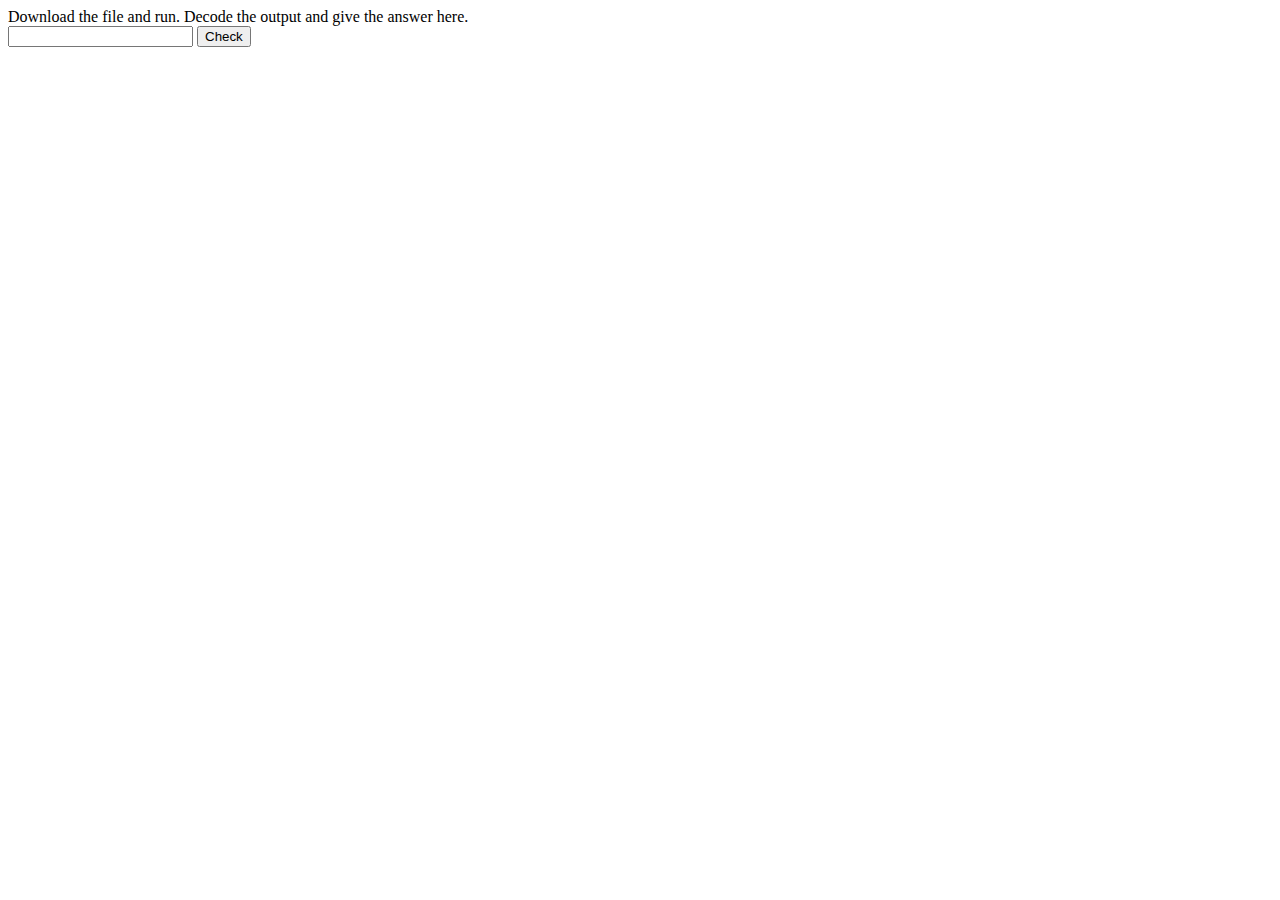
<file: Final_Round/Hard/index.html>
<!DOCTYPE html>
<html lang="en">
<head>
    <meta charset="UTF-8">
    <meta http-equiv="X-UA-Compatible" content="IE=edge">
    <meta name="viewport" content="width=device-width, initial-scale=1.0">
    <title>Solve it</title>
</head>
<body>
   <label id="clue">

       Download the file and run. Decode the output and give the answer here.
    </label>
       <form id="clue1" onsubmit="return checkOutout(event)">
        <input type="text" id="ans1" />
  
        <input type="submit" value="Check" />
      </form>
      <label id="response"></label>
      <p hidden="true">https://drive.google.com/file/d/1Z3N1xbcH_Ko3r4cNcjyDwuXa6OYNYy9C/view?usp=sharing</p>
    </body>
    <script src="index.js"></script>
</html>
</file>
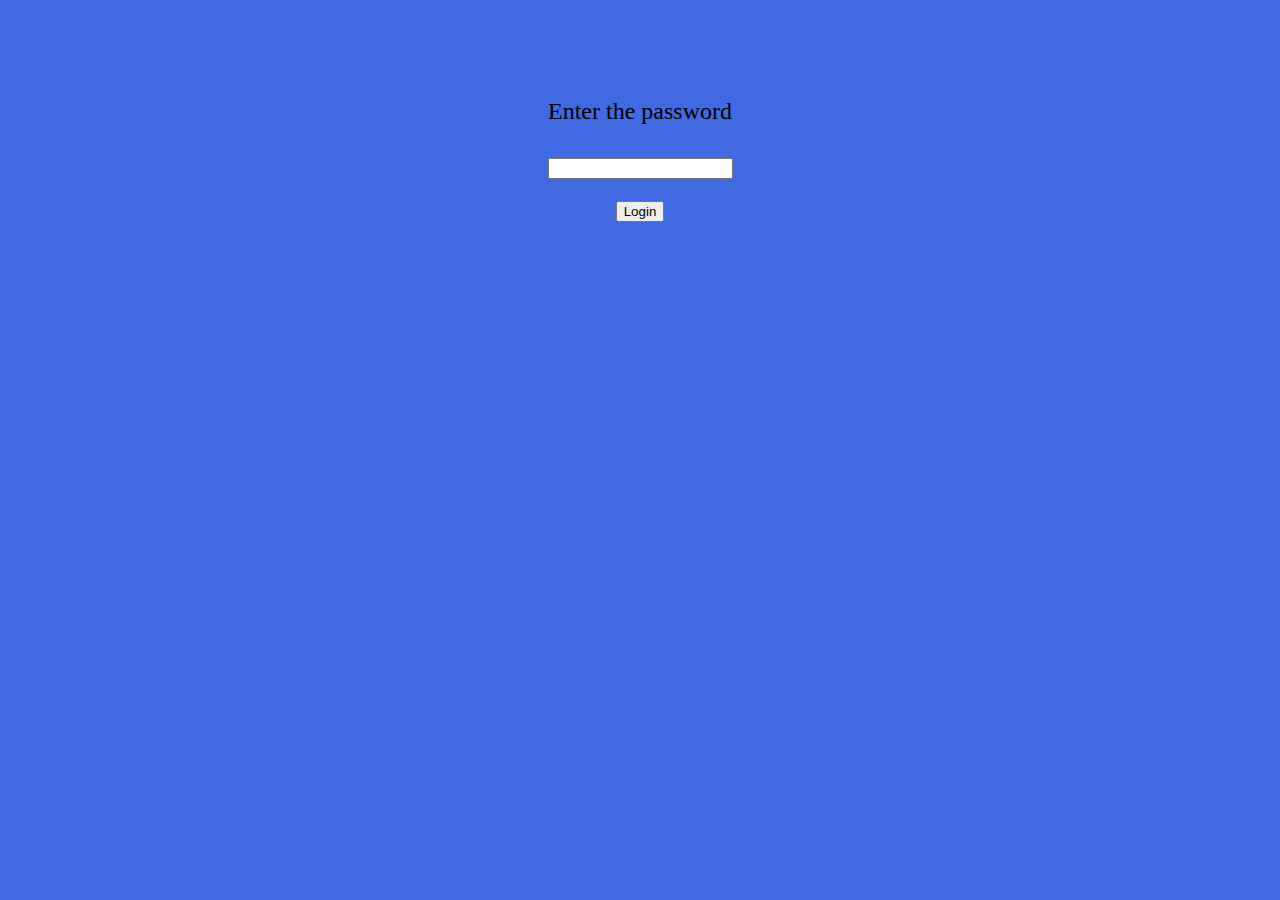
<file: Final_Round/Login/index.html>
<!DOCTYPE html>
<html lang="en">
<head>
    <meta charset="UTF-8">
    <meta http-equiv="X-UA-Compatible" content="IE=edge">
    <meta name="viewport" content="width=device-width, initial-scale=1.0">
    <title>Login</title>
</head>
<body>
    <form onsubmit="return submitClue2(event)" method="post" >
        <label for="last" class="center">Enter the password</label>
        <br>
        <br>
        <input type="password" name="" id="password" class="pro" >
        <br>
        <input type="submit" value="Login" class="sub">
    </form> 
    <p id="response"></p>
    
</body>
<script src="index.js"></script>
<link rel="stylesheet" href="style.css">
</html>
</file>
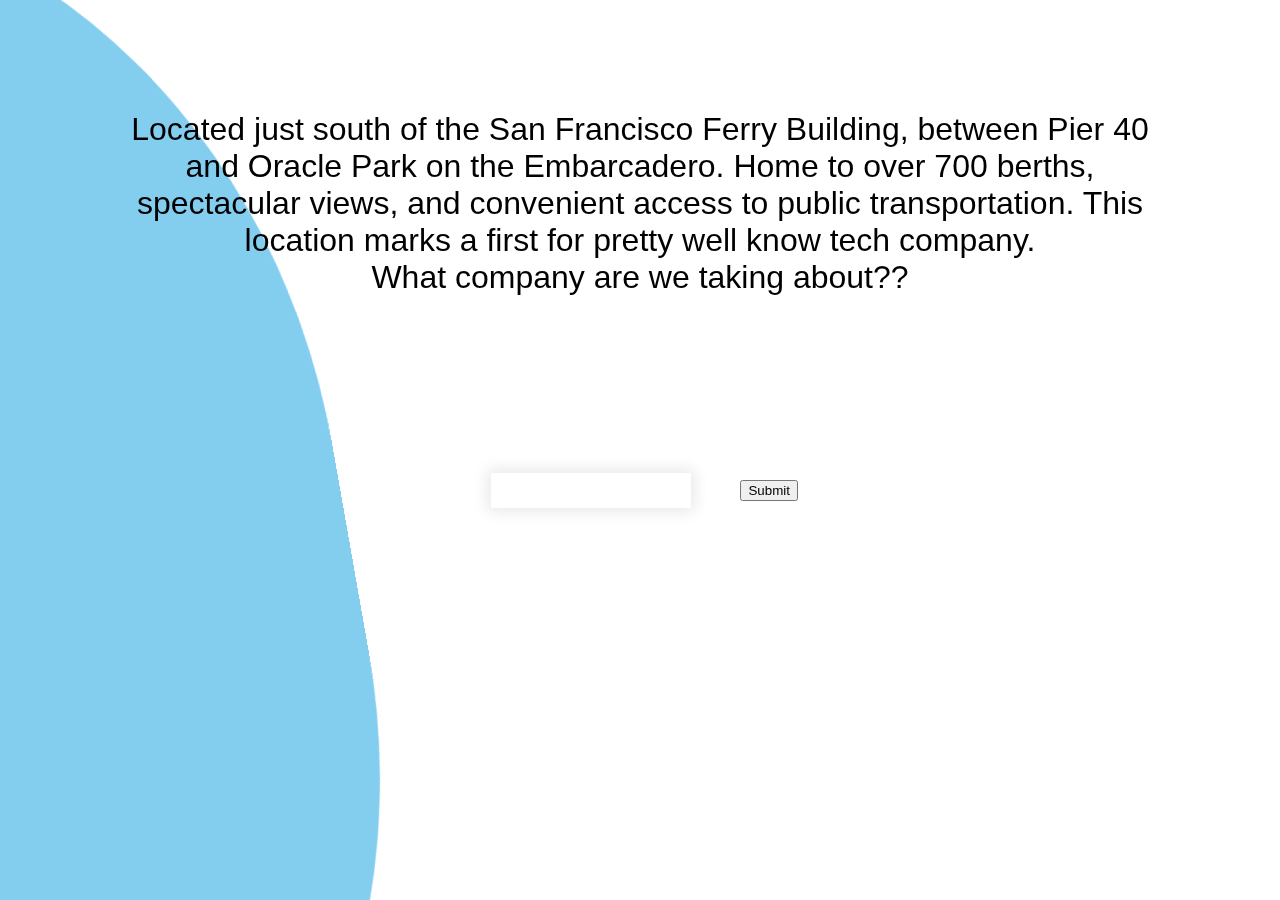
<file: Track1/Hard/index.html>
<!DOCTYPE html>
<html lang="en">
  <head>
    <meta charset="UTF-8" />
    <meta name="viewport" content="width=device-width, initial-scale=1.0" />
    <link
      href="http://fonts.cdnfonts.com/css/glacial-indifference-2"
      rel="stylesheet"
    />
    <link rel="stylesheet" href="./style.css">

    <title>First</title>
  </head>
  <body>
    <body>
      <div class="box">
        <div class="wave -one"></div>
        <div class="wave -two"></div>
        <div class="wave -three"></div>
      </div>
      <div class="clue">
        <center>
          <h1 class="clue1-title">
            Located just south of the San Francisco Ferry Building, between Pier
            40 and Oracle Park on the Embarcadero. Home to over 700 berths,
            spectacular views, and convenient access to public transportation.
            This location marks a first for pretty well know tech company.
            <br />
            What company are we taking about??
          </h1>

          <h2 class="clue1-title" id="hint1"></h2>

          <div>
            <img class="clue1-img" src="./1.jpeg" />

            <form id="clue1-form" onsubmit="return submitClue1(event)">
              <input type="text" id="ans1" class="input-field" />
              <input id="clue1-submit" type="submit" />
            </form>
          </div>
        </center>
      </div>
    <script src="./script.js"></script>
    </body>
  </body>
</html>
</file>
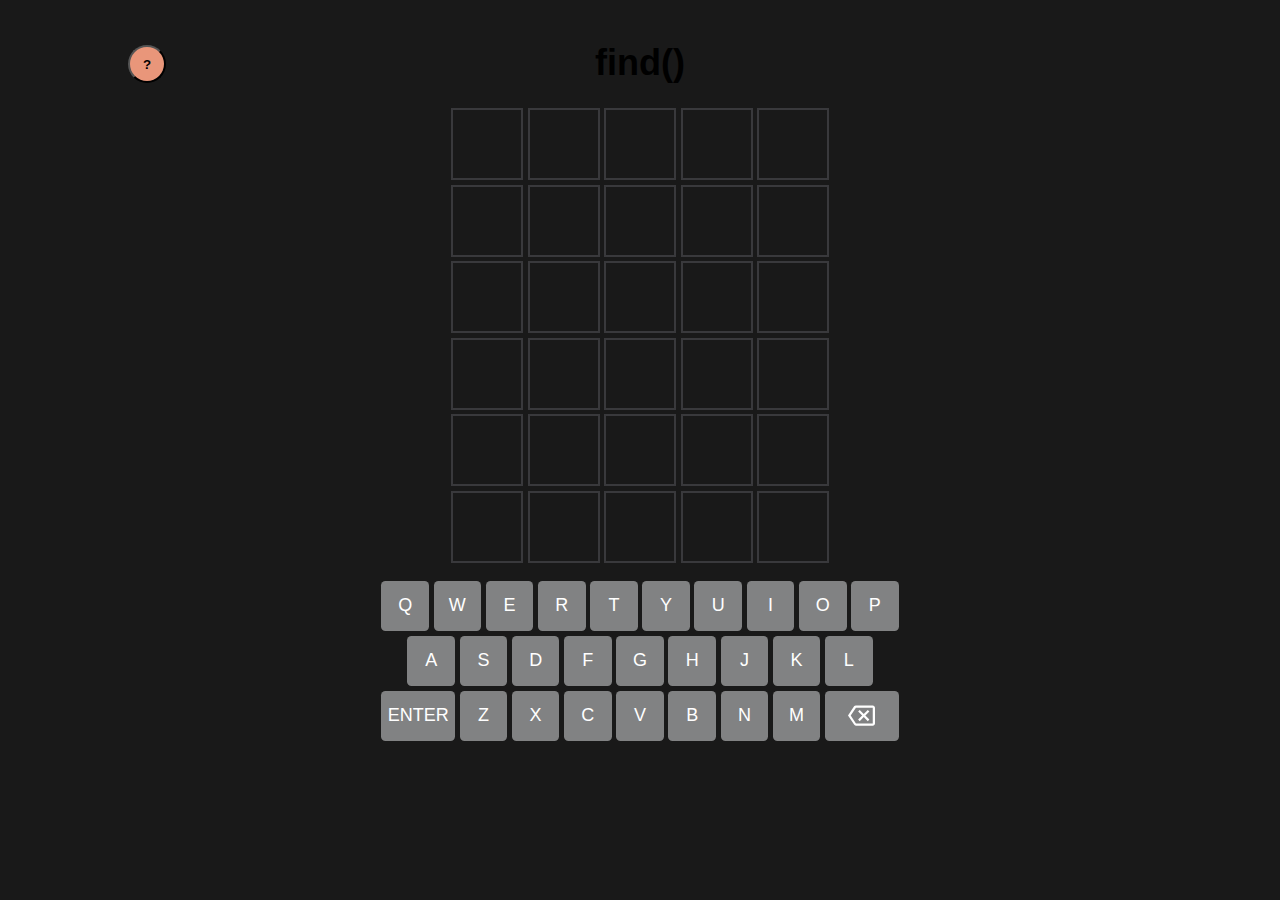
<file: Track1/track1-wordle/index.html>
<!DOCTYPE html>
<html lang="en">
  <head>
    <meta charset="UTF-8" />
    <meta http-equiv="X-UA-Compatible" content="IE=edge" />
    <meta name="viewport" content="width=device-width, initial-scale=1.0" />
    <link rel="stylesheet" href="styles.css" />
    <script src="script.js" defer></script>
    <script src="approved_words.js" defer></script>
    <title>find()</title>
  </head>
  <body>
    <button id="myBtn">?</button>
    <div id="myModal" class="modal">
      <!-- Modal content -->
      <div class="modal-content">
        <span class="close">&times;</span>
        <img class="htp" src="./wordle.jpeg" />
      </div>
    </div>

    <center>
      <h1 class="heading">find()</h1>
      <div class="res load"></div>
    </center>

    <div class="alert-container" data-alert-container></div>
    <div class="wordle">
      <div data-guess-grid class="guess-grid">
        <div class="tile"></div>
        <div class="tile"></div>
        <div class="tile"></div>
        <div class="tile"></div>
        <div class="tile"></div>
        <div class="tile"></div>
        <div class="tile"></div>
        <div class="tile"></div>
        <div class="tile"></div>
        <div class="tile"></div>
        <div class="tile"></div>
        <div class="tile"></div>
        <div class="tile"></div>
        <div class="tile"></div>
        <div class="tile"></div>
        <div class="tile"></div>
        <div class="tile"></div>
        <div class="tile"></div>
        <div class="tile"></div>
        <div class="tile"></div>
        <div class="tile"></div>
        <div class="tile"></div>
        <div class="tile"></div>
        <div class="tile"></div>
        <div class="tile"></div>
        <div class="tile"></div>
        <div class="tile"></div>
        <div class="tile"></div>
        <div class="tile"></div>
        <div class="tile"></div>
      </div>
      <div data-keyboard class="keyboard">
        <button class="key" data-key="Q">Q</button>
        <button class="key" data-key="W">W</button>
        <button class="key" data-key="E">E</button>
        <button class="key" data-key="R">R</button>
        <button class="key" data-key="T">T</button>
        <button class="key" data-key="Y">Y</button>
        <button class="key" data-key="U">U</button>
        <button class="key" data-key="I">I</button>
        <button class="key" data-key="O">O</button>
        <button class="key" data-key="P">P</button>
        <div class="space"></div>
        <button class="key" data-key="A">A</button>
        <button class="key" data-key="S">S</button>
        <button class="key" data-key="D">D</button>
        <button class="key" data-key="F">F</button>
        <button class="key" data-key="G">G</button>
        <button class="key" data-key="H">H</button>
        <button class="key" data-key="J">J</button>
        <button class="key" data-key="K">K</button>
        <button class="key" data-key="L">L</button>
        <div class="space"></div>
        <button data-enter class="key large">Enter</button>
        <button class="key" data-key="Z">Z</button>
        <button class="key" data-key="X">X</button>
        <button class="key" data-key="C">C</button>
        <button class="key" data-key="V">V</button>
        <button class="key" data-key="B">B</button>
        <button class="key" data-key="N">N</button>
        <button class="key" data-key="M">M</button>
        <button data-delete class="key large">
          <svg
            xmlns="http://www.w3.org/2000/svg"
            height="24"
            viewBox="0 0 24 24"
            width="24"
          >
            <path
              fill="var(--color-tone-1)"
              d="M22 3H7c-.69 0-1.23.35-1.59.88L0 12l5.41 8.11c.36.53.9.89 1.59.89h15c1.1 0 2-.9 2-2V5c0-1.1-.9-2-2-2zm0 16H7.07L2.4 12l4.66-7H22v14zm-11.59-2L14 13.41 17.59 17 19 15.59 15.41 12 19 8.41 17.59 7 14 10.59 10.41 7 9 8.41 12.59 12 9 15.59z"
            ></path>
          </svg>
        </button>
      </div>
    </div>
  </body>
</html>
</file>
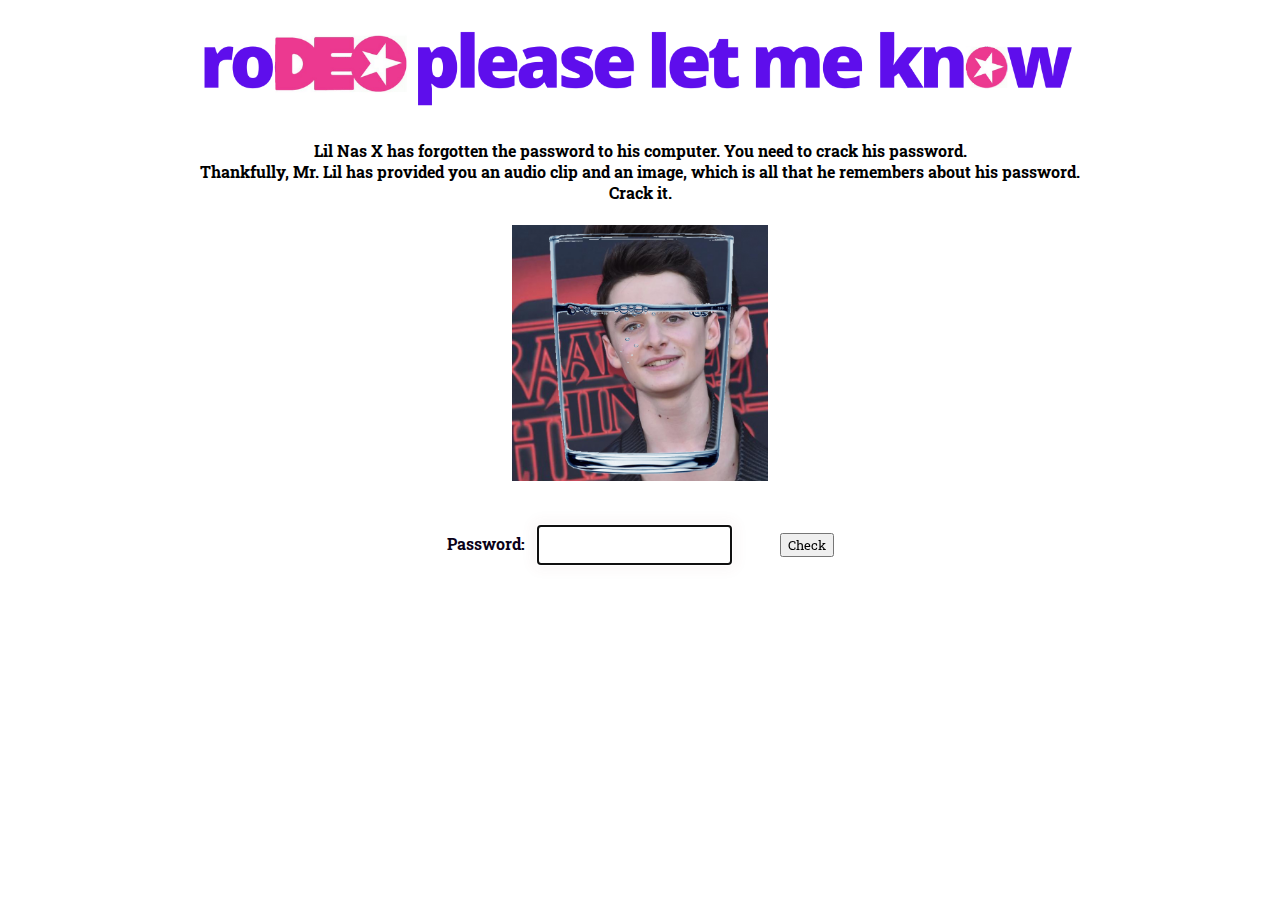
<file: Track2/Hard/index.html>
<!DOCTYPE html>
<html lang="en">
  <head>
    <meta charset="UTF-8" />
    <meta name="viewport" content="width=device-width, initial-scale=1.0" />
    <link rel="preconnect" href="https://fonts.googleapis.com" />
    <link rel="preconnect" href="https://fonts.gstatic.com" crossorigin />
    <link
      href="https://fonts.googleapis.com/css2?family=Dancing+Script:wght@700&family=Roboto+Slab:wght@600&display=swap"
      rel="stylesheet"
    />
    <meta name="viewport" content="width=device-width, initial-scale=1.0" />
    <link rel="stylesheet" href="./style.css">
    <title>Forgotten</title>
  </head>
  <body>
    <div class="clue">
      <center>
        <img class="header-img" src="./1.png" alt="" />
        <h4>
          Lil Nas X has forgotten the password to his computer. You need to
          crack his password.
          <br />
          Thankfully, Mr. Lil has provided you an audio clip and an image, which
          is all that he remembers about his password.
          <br />
          Crack it.
        </h4>
        <div>
          <img class="main-image" src="./1.jpg" />
          <audio controls class="hint1">
            <source src="./audio1.mp3" type="audio/mpeg" />
            Your browser does not support the audio element.
          </audio>
          <form>
            <label class="input-title">Password:</label>
            <input
              class="input-field"
              type="text"
              name="password"
              id="password"
              autofocus
            />

            <input class="input-button" type="submit" value="Check" id="input1" />
            <h3 id="hints"></h3>
          </form>
        </div>
      </center>
    </div>
    <script src="./script.js"></script>
  </body>
</html>
</file>
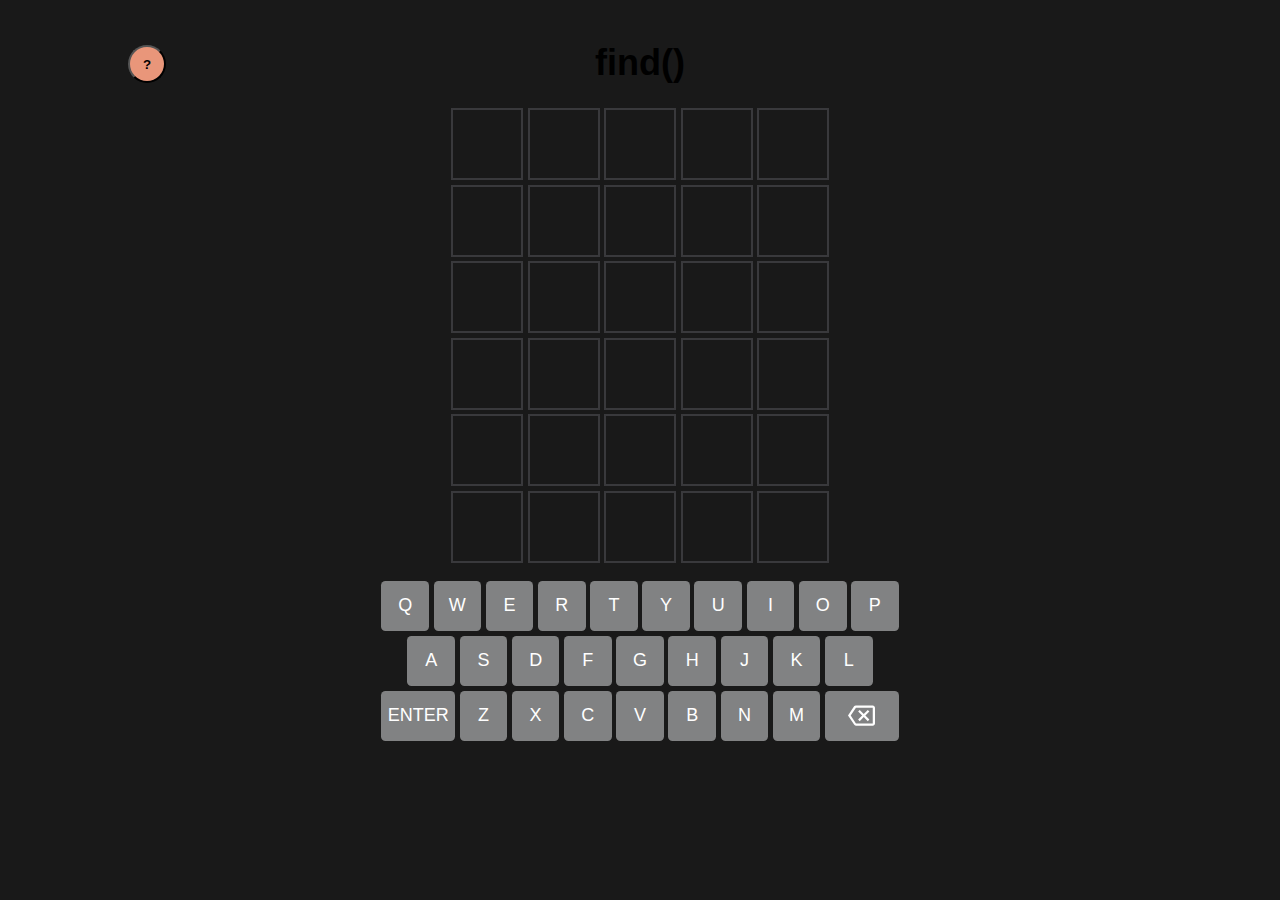
<file: Track2/track2-wordle/index.html>
<!DOCTYPE html>
<html lang="en">
  <head>
    <meta charset="UTF-8" />
    <meta http-equiv="X-UA-Compatible" content="IE=edge" />
    <meta name="viewport" content="width=device-width, initial-scale=1.0" />
    <link rel="stylesheet" href="styles.css" />
    <script src="script.js" defer></script>
    <script src="approved_words.js" defer></script>
    <title>find()</title>
  </head>
  <body>
    <button id="myBtn">?</button>
    <div id="myModal" class="modal">
      <!-- Modal content -->
      <div class="modal-content">
        <span class="close">&times;</span>
        <img class="htp" src="./wordle.jpeg" />
      </div>
    </div>
    <center>
      <h1 class="heading">find()</h1>
      <div class="res load"></div>
    </center>

    <div class="alert-container" data-alert-container></div>
    <div class="wordle">
      <div data-guess-grid class="guess-grid">
        <div class="tile"></div>
        <div class="tile"></div>
        <div class="tile"></div>
        <div class="tile"></div>
        <div class="tile"></div>
        <div class="tile"></div>
        <div class="tile"></div>
        <div class="tile"></div>
        <div class="tile"></div>
        <div class="tile"></div>
        <div class="tile"></div>
        <div class="tile"></div>
        <div class="tile"></div>
        <div class="tile"></div>
        <div class="tile"></div>
        <div class="tile"></div>
        <div class="tile"></div>
        <div class="tile"></div>
        <div class="tile"></div>
        <div class="tile"></div>
        <div class="tile"></div>
        <div class="tile"></div>
        <div class="tile"></div>
        <div class="tile"></div>
        <div class="tile"></div>
        <div class="tile"></div>
        <div class="tile"></div>
        <div class="tile"></div>
        <div class="tile"></div>
        <div class="tile"></div>
      </div>
      <div data-keyboard class="keyboard">
        <button class="key" data-key="Q">Q</button>
        <button class="key" data-key="W">W</button>
        <button class="key" data-key="E">E</button>
        <button class="key" data-key="R">R</button>
        <button class="key" data-key="T">T</button>
        <button class="key" data-key="Y">Y</button>
        <button class="key" data-key="U">U</button>
        <button class="key" data-key="I">I</button>
        <button class="key" data-key="O">O</button>
        <button class="key" data-key="P">P</button>
        <div class="space"></div>
        <button class="key" data-key="A">A</button>
        <button class="key" data-key="S">S</button>
        <button class="key" data-key="D">D</button>
        <button class="key" data-key="F">F</button>
        <button class="key" data-key="G">G</button>
        <button class="key" data-key="H">H</button>
        <button class="key" data-key="J">J</button>
        <button class="key" data-key="K">K</button>
        <button class="key" data-key="L">L</button>
        <div class="space"></div>
        <button data-enter class="key large">Enter</button>
        <button class="key" data-key="Z">Z</button>
        <button class="key" data-key="X">X</button>
        <button class="key" data-key="C">C</button>
        <button class="key" data-key="V">V</button>
        <button class="key" data-key="B">B</button>
        <button class="key" data-key="N">N</button>
        <button class="key" data-key="M">M</button>
        <button data-delete class="key large">
          <svg
            xmlns="http://www.w3.org/2000/svg"
            height="24"
            viewBox="0 0 24 24"
            width="24"
          >
            <path
              fill="var(--color-tone-1)"
              d="M22 3H7c-.69 0-1.23.35-1.59.88L0 12l5.41 8.11c.36.53.9.89 1.59.89h15c1.1 0 2-.9 2-2V5c0-1.1-.9-2-2-2zm0 16H7.07L2.4 12l4.66-7H22v14zm-11.59-2L14 13.41 17.59 17 19 15.59 15.41 12 19 8.41 17.59 7 14 10.59 10.41 7 9 8.41 12.59 12 9 15.59z"
            ></path>
          </svg>
        </button>
      </div>
    </div>
  </body>
</html>
</file>
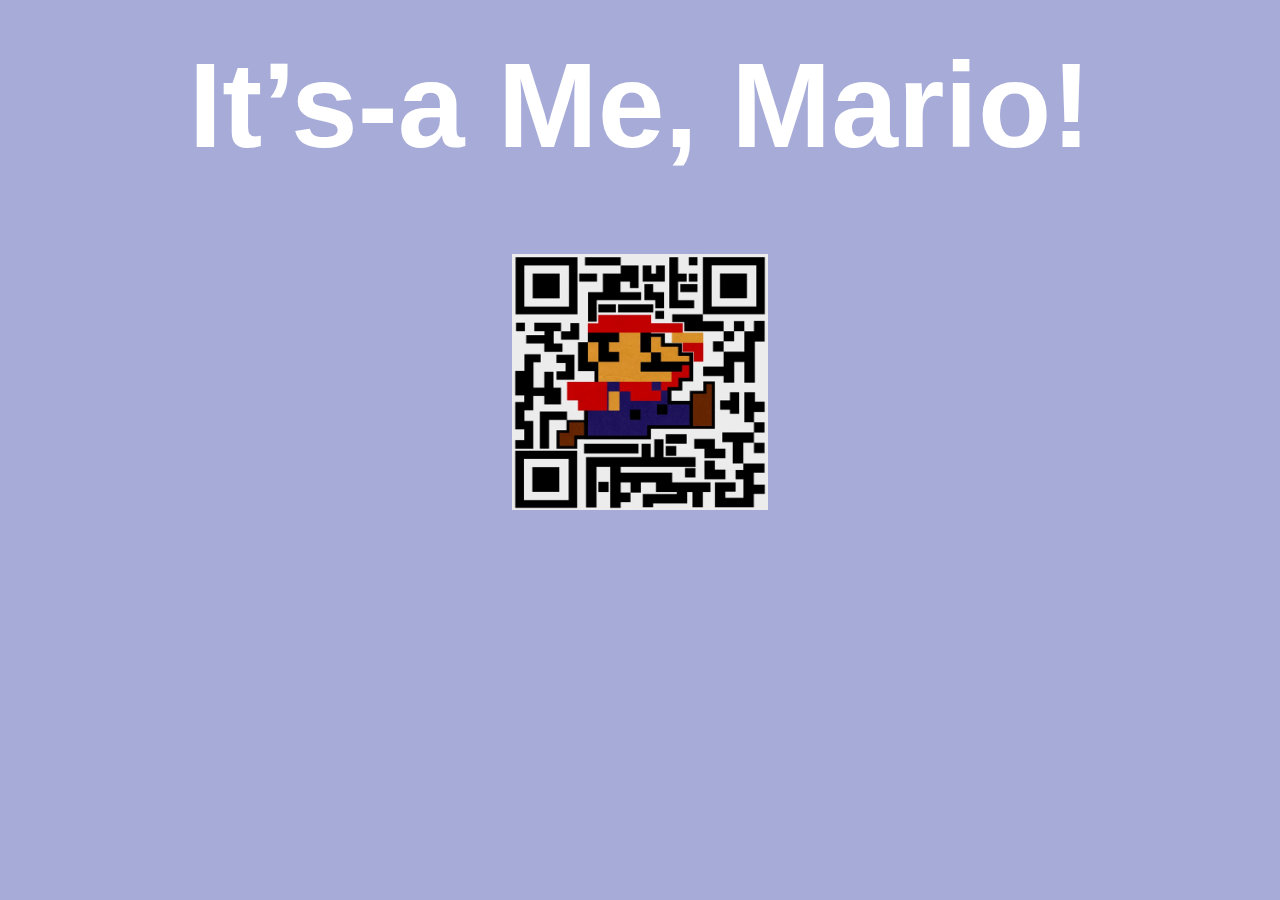
<file: Track3/Easy/index.html>
<!DOCTYPE html>
<html lang="en">

<head>
    <meta charset="UTF-8">
    <meta http-equiv="X-UA-Compatible" content="IE=edge">
    <meta name="viewport" content="width=device-width, initial-scale=1.0">
    <link rel="stylesheet" href="styles.css">
    <link href="http://fonts.cdnfonts.com/css/new-super-mario-font-u" rel="stylesheet">
    <title>It’s-a Me, Mario!</title>
</head>

<body>
    <h1 class="heading">It’s-a Me, Mario!</h1>
    <div>
        <img class="d-down" src="./qr-code1.png">
    </div>
    <div>
        <img class="p-up">
    </div>

</body>

</html>

</html>
</file>
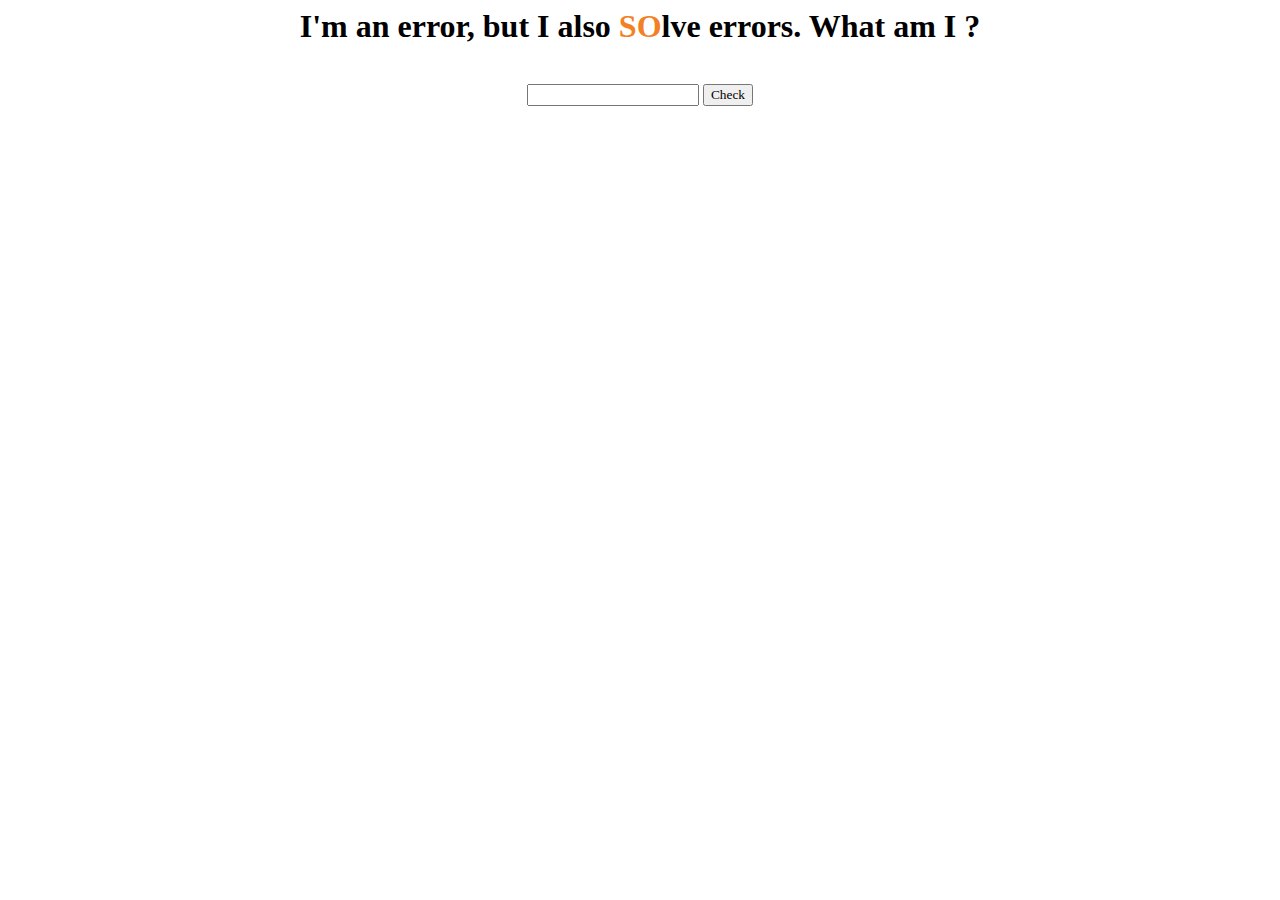
<file: Track3/hard/index.html>
<html lang="en">

<head>
    <meta charset="UTF-8" />
    <meta name="viewport" content="width=device-width, initial-scale=1.0" />
    <title>Riddle Riddle Riddle</title>
    <link rel="preconnect" href="https://fonts.googleapis.com" />
    <link rel="preconnect" href="https://fonts.gstatic.com" crossorigin />
    <link rel="stylesheet" href="./style.css">

</head>

<body>
    <center>
        <h1 id="clue">
            I'm an error, but I also <span style="color: #f48024">SO</span>lve errors. What am I ?
        </h1>
        <br />
        <div id="hint">
            <div id="clue1">
                <form id="clue1-form">
                    <input type="text" id="ans1" />
                    <input type="submit" value="Check" id="input1" />
                </form>
            </div>
        </div>

        <div>
            <p id="response"></p>
        </div>
    </center>
</body>
<script src="./script.js"></script>

</html>
</file>
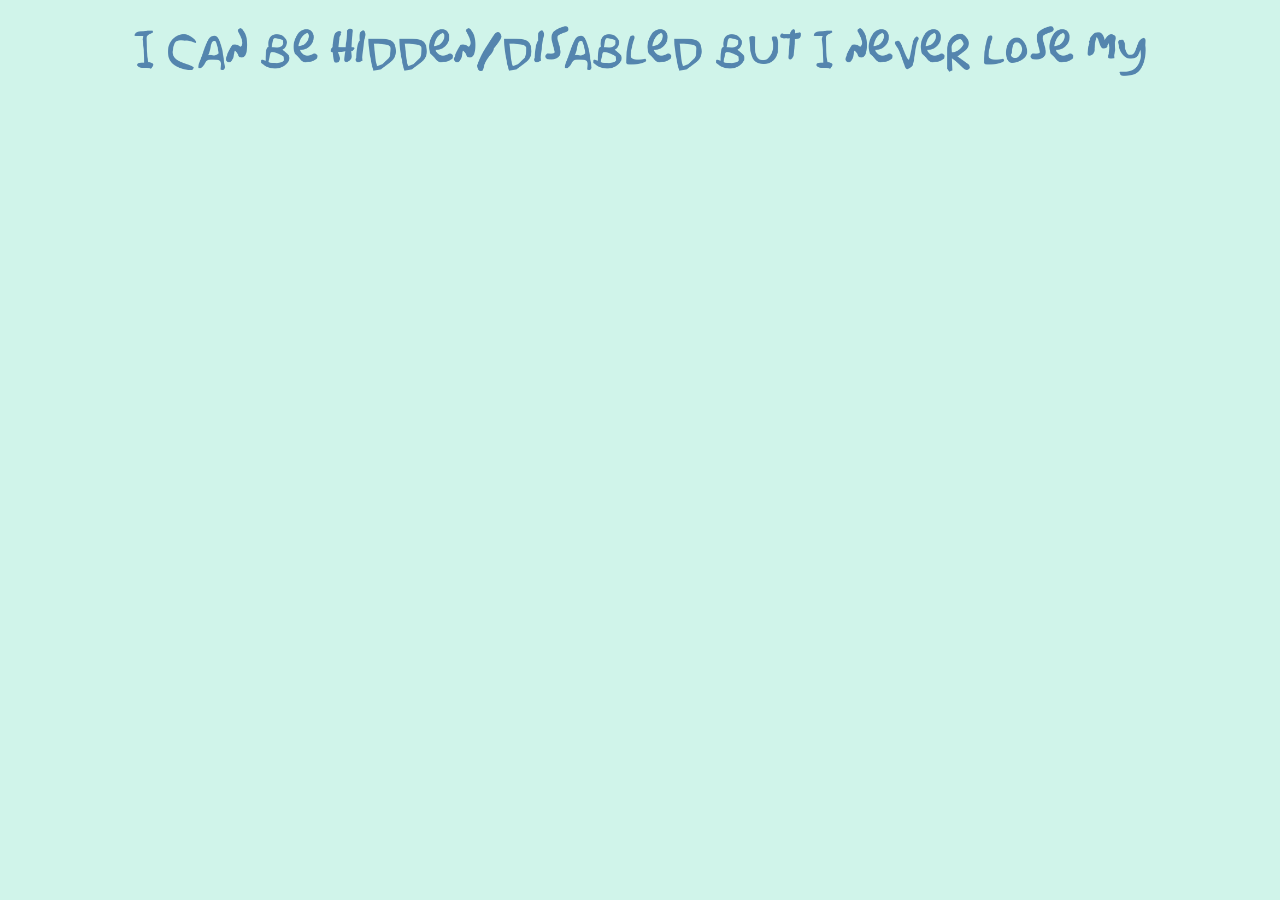
<file: Track2/Easy/src/index.html>
<!DOCTYPE html>
<html lang="en">
  <head>
    <meta charset="UTF-8" />
    <meta http-equiv="X-UA-Compatible" content="IE=edge" />
    <meta name="viewport" content="width=device-width, initial-scale=1.0" />
    <title>Hidden</title>
    <script src="easy2.js"></script>
    <script src="script.js"></script>

    <style>
      body {
        background-color: #d0f4ea;
      }
    </style>
  </head>
  <body>
    <center>
      <br />
      <img
        src="assets/2_title.png"
        alt="We don't like alternatives"
        width="80%"
      />
      <br />
      <br />
      <canvas class="webgl" ></canvas>
      <p
        hidden="true"
        id="Lorem ipsum dolor sit amet consectetur adipisicing elit. Temporibus quae,
    fuga exercitationem sunt nobis porro quo id mollitia facere beatae tenetur
    ducimus eaque animi accusamus eius numquam dignissimos saepe eligendi
    nesciunt rerum! Illum maiores animi cupiditate voluptatem quidem iure in
    commodi culpa quo porro esse ab dolores provident accusamus consequatur
    debitis quae, voluptate rem fugit nam et dolorem obcaecati nostrum
    quibusdam? Odit quibusdam, ab tempora cumque eum accusamus sit aliquam,
    fugit quos iusto saepe. Non vel quis asperiores architecto. Cumque fugiat
    culpa fuga ipsum? Placeat optio dignissimos asperiores. Exercitationem
    quis corporis, minus repellat, expedita nemo, sequi a delectus assumenda
    maxime tenetur fugit recusandae! Incidunt, enim. Nulla laboriosam totam,
    ex cupiditate quis possimus commodi temporibus veritatis quisquam
    doloremque delectus ipsam vel tempore assumenda reprehenderit obcaecati
    natus quia rem cum accusantium pariatur ea, reiciendis tenetur. Quibusdam,
    voluptates, pariatur eaque vel sit nihil culpa deleniti perferendis
    consequuntur recusandae id optio tempora error nam amet magni eum
    temporibus. Sequi excepturi dolor mollitia nam accusantium, corrupti
    obcaecati tempore libero voluptatibus laborum delectus accusamus quis
    adipisci dicta dolorum recusandae doloremque incidunt earum aliquam
    inventore esse beatae quibusdam optio exercitationem? Quis suscipit
    voluptatibus mollitia illum necessitatibus est ipsam? Rem magnam,
    voluptatum placeat tempora quia perferendis tempore, reiciendis excepturi
    nostrum iure hic harum repudiandae nisi architecto explicabo. Quia,
    consequuntur nemo voluptates, suscipit numquam voluptatum et atque
    excepturi necessitatibus alias doloribus illum sint reiciendis fugiat
    possimus assumenda error beatae dolor cum nisi. Ducimus perferendis
    perspiciatis culpa provident, dignissimos ut cupiditate ad, architecto
    enim recusandae reiciendis maxime accusantium veritatis mollitia deleniti.
    Quae ratione quod, nihil quidem alias minus non ex doloremque dolor autem
    et, tempora possimus voluptatum sed reiciendis in? A quo illo voluptate
    tenetur aliquam eveniet aut maiores, atque possimus, cupiditate dolor,
    totam porro reprehenderit ratione deserunt. Eveniet voluptatibus commodi
    totam dolorem corporis mollitia, amet recusandae perspiciatis facilis,
    ullam illo porro rerum qui, architecto deleniti. Illum qui hic nisi odio
    et laboriosam libero in repellat culpa, quas consectetur maiores ad maxime
    quibusdam, id labore veritatis officia nemo sapiente distinctio vitae?
    Quos reiciendis, a adipisci sequi maiores, nihil illo voluptatibus facere
    accusantium expedita consequuntur id non aperiam. Labore unde eum adipisci
    debitis praesentium, laudantium officia asperiores dolorem facilis
    voluptatum harum nihil dolorum odio excepturi maxime omnis? Culpa,
    sapiente? Culpa eligendi perferendis placeat nesciunt voluptates ullam
    atque voluptatem dolor dicta incidunt dolorum eius magnam corrupti a,
    veritatis earum. Quod necessitatibus minus asperiores, nihil, provident,
    quibusdam accusantium harum quas alias saepe quisquam!"
      ></p>
      <input type="hidden" id="1MS20IS030" value="shorturl.at/kCDP3" />
      <p
        hidden="true"
        id="Lorem ipsum dolor sit amet consectetur adipisicing elit. Temporibus quae,
    fuga exercitationem sunt nobis porro quo id mollitia facere beatae tenetur
    ducimus eaque animi accusamus eius numquam dignissimos saepe eligendi
    nesciunt rerum! Illum maiores animi cupiditate voluptatem quidem iure in
    commodi culpa quo porro esse ab dolores provident accusamus consequatur
    debitis quae, voluptate rem fugit nam et dolorem obcaecati nostrum
    quibusdam? Odit quibusdam, ab tempora cumque eum accusamus sit aliquam,
    fugit quos iusto saepe. Non vel quis asperiores architecto. Cumque fugiat
    culpa fuga ipsum? Placeat optio dignissimos asperiores. Exercitationem
    quis corporis, minus repellat, expedita nemo, sequi a delectus assumenda
    maxime tenetur fugit recusandae! Incidunt, enim. Nulla laboriosam totam,
    ex cupiditate quis possimus commodi temporibus veritatis quisquam
    doloremque delectus ipsam vel tempore assumenda reprehenderit obcaecati
    natus quia rem cum accusantium pariatur ea, reiciendis tenetur. Quibusdam,
    voluptates, pariatur eaque vel sit nihil culpa deleniti perferendis
    consequuntur recusandae id optio tempora error nam amet magni eum
    temporibus. Sequi excepturi dolor mollitia nam accusantium, corrupti
    obcaecati tempore libero voluptatibus laborum delectus accusamus quis
    adipisci dicta dolorum recusandae doloremque incidunt earum aliquam
    inventore esse beatae quibusdam optio exercitationem? Quis suscipit
    voluptatibus mollitia illum necessitatibus est ipsam? Rem magnam,
    voluptatum placeat tempora quia perferendis tempore, reiciendis excepturi
    nostrum iure hic harum repudiandae nisi architecto explicabo. Quia,
    consequuntur nemo voluptates, suscipit numquam voluptatum et atque
    excepturi necessitatibus alias doloribus illum sint reiciendis fugiat
    possimus assumenda error beatae dolor cum nisi. Ducimus perferendis
    perspiciatis culpa provident, dignissimos ut cupiditate ad, architecto
    enim recusandae reiciendis maxime accusantium veritatis mollitia deleniti.
    Quae ratione quod, nihil quidem alias minus non ex doloremque dolor autem
    et, tempora possimus voluptatum sed reiciendis in? A quo illo voluptate
    tenetur aliquam eveniet aut maiores, atque possimus, cupiditate dolor,
    totam porro reprehenderit ratione deserunt. Eveniet voluptatibus commodi
    totam dolorem corporis mollitia, amet recusandae perspiciatis facilis,
    ullam illo porro rerum qui, architecto deleniti. Illum qui hic nisi odio
    et laboriosam libero in repellat culpa, quas consectetur maiores ad maxime
    quibusdam, id labore veritatis officia nemo sapiente distinctio vitae?
    Quos reiciendis, a adipisci sequi maiores, nihil illo voluptatibus facere
    accusantium expedita consequuntur id non aperiam. Labore unde eum adipisci
    debitis praesentium, laudantium officia asperiores dolorem facilis
    voluptatum harum nihil dolorum odio excepturi maxime omnis? Culpa,
    sapiente? Culpa eligendi perferendis placeat nesciunt voluptates ullam
    atque voluptatem dolor dicta incidunt dolorum eius magnam corrupti a,
    veritatis earum. Quod necessitatibus minus asperiores, nihil, provident,
    quibusdam accusantium harum quas alias saepe quisquam!"
      ></p>
    </center>
  </body>
</html>
</file>
<file: Final_Round/Login/style.css>
form {
    display: inline-block;
    justify-content: center;

}

body{
    padding-top: 10vh;
    background-color: royalblue;
    text-align: center;
    font-size: x-large;    
    
}

.pro{
margin-bottom: 16px;
}
</file>
<file: Track1/Hard/style.css>
* {
  font-family: "Glacial Indifference", sans-serif;
  font-weight: 400;
}

.clue1-img {
  display: none;
  width: 40vw;
}

.clue1-title {
  padding-top: 10vh;
  width: 80vw;
  z-index: 99;
}

.clue {
  position: relative;
  z-index: 99;
}

.input-field {
  z-index: 2;
  width: 20vh;
  margin: 5vh;
  border-radius: 2%;
  margin-left: 1vh;
  padding: 10px;
  border: 10px;
  box-shadow: 0 0 15px 4px rgba(0, 0, 0, 0.09);
}

.box {
  position: fixed;
  top: 0;
  transform: rotate(80deg);
  left: 0;
}

.wave {
  z-index: 1;
  position: fixed;
  top: 0;
  left: 0;
  opacity: 0.4;
  position: absolute;
  top: 3%;
  left: 10%;
  background: #0af;
  width: 1500px;
  height: 1300px;
  margin-left: -150px;
  margin-top: -250px;
  transform-origin: 50% 48%;
  border-radius: 43%;
  animation: drift 7000ms infinite linear;
}

.wave.-three {
  z-index: 1;
  animation: drift 7500ms infinite linear;
  position: fixed;
  background-color: #77daff;
}

.wave.-two {
  z-index: 1;
  animation: drift 3000ms infinite linear;
  opacity: 0.1;
  background: black;
  position: fixed;
}

.box:after {
  z-index: 1;
  content: "";
  display: block;
  left: 0;
  top: 0;
  width: 100%;
  height: 100%;
  transform: translate3d(0, 0, 0);
}

@keyframes drift {
  from {
    transform: rotate(0deg);
  }
  from {
    transform: rotate(360deg);
  }
}

/*LOADING SPACE*/

.contain {
  z-index: 1;
  animation-delay: 4s;
  position: fixed;
  top: 0;
  left: 0;
  bottom: 0;
  right: 0;
  display: -webkit-box;
  display: -ms-flexbox;
  display: flex;
  -ms-flex-flow: row nowrap;
  flex-flow: row nowrap;
  -webkit-box-pack: center;
  -ms-flex-pack: center;
  justify-content: center;
  -webkit-box-align: center;
  -ms-flex-align: center;
  align-items: center;

  background: #25a7d7;
  background: -webkit-linear-gradient(#25a7d7, #2962ff);
  background: linear-gradient(#25a7d7, #25a7d7);
}

.icon {
  width: 100px;
  height: 100px;
  margin: 0 5px;
}

/*Animation*/
.icon:nth-child(2) img {
  -webkit-animation-delay: 0.2s;
  animation-delay: 0.2s;
}
.icon:nth-child(3) img {
  -webkit-animation-delay: 0.3s;
  animation-delay: 0.3s;
}
.icon:nth-child(4) img {
  -webkit-animation-delay: 0.4s;
  animation-delay: 0.4s;
}

.icon img {
  -webkit-animation: anim 2s ease infinite;
  animation: anim 2s ease infinite;
  -webkit-transform: scale(0, 0) rotateZ(180deg);
  transform: scale(0, 0) rotateZ(180deg);
}

@-webkit-keyframes anim {
  0% {
    -webkit-transform: scale(0, 0) rotateZ(-90deg);
    transform: scale(0, 0) rotateZ(-90deg);
    opacity: 0;
  }
  30% {
    -webkit-transform: scale(1, 1) rotateZ(0deg);
    transform: scale(1, 1) rotateZ(0deg);
    opacity: 1;
  }
  50% {
    -webkit-transform: scale(1, 1) rotateZ(0deg);
    transform: scale(1, 1) rotateZ(0deg);
    opacity: 1;
  }
  80% {
    -webkit-transform: scale(0, 0) rotateZ(90deg);
    transform: scale(0, 0) rotateZ(90deg);
    opacity: 0;
  }
}

@keyframes anim {
  0% {
    -webkit-transform: scale(0, 0) rotateZ(-90deg);
    transform: scale(0, 0) rotateZ(-90deg);
    opacity: 0;
  }
  30% {
    -webkit-transform: scale(1, 1) rotateZ(0deg);
    transform: scale(1, 1) rotateZ(0deg);
    opacity: 1;
  }
  50% {
    -webkit-transform: scale(1, 1) rotateZ(0deg);
    transform: scale(1, 1) rotateZ(0deg);
    opacity: 1;
  }
  80% {
    -webkit-transform: scale(0, 0) rotateZ(90deg);
    transform: scale(0, 0) rotateZ(90deg);
    opacity: 0;
  }
}
</file>
<file: Track1/track1-wordle/styles.css>
*,
*::after,
*::before {
  box-sizing: border-box;
  font-family: Arial;
}

body {
  background-color: rgba(25, 25, 25, 100);
  display: flex;
  flex-direction: column;
  min-height: 100vh;
  margin: 0;
  padding: 1em;
  font-size: clamp(0.8rem, 2vmin, 2rem);
}

.htp {
  width: 90%;
}
#myBtn {
  position: fixed;
  top: 5vh;
  left: 10vw;
  width: 3vw;
  height: 3vw;
  font-weight: 800;
  border-radius: 100%;
  background-color: darksalmon;
}

.modal {
  display: none; /* Hidden by default */
  position: fixed; /* Stay in place */
  z-index: 1; /* Sit on top */
  left: 0;
  top: 0;
  width: 100vw; /* Full width */
  height: 100vh; /* Full height */
  background-color: rgb(0, 0, 0); /* Fallback color */
  background-color: rgba(0, 0, 0, 0.3); /* Black w/ opacity */
}

/* Modal Content/Box */
.modal-content {
  background-color: #121214;
  margin: auto; /* 15% from the top and centered */
  padding: 20px;
  border: 1px solid #888;
  width: 65vh; /* Could be more or less, depending on screen size */
  height: 65vh;
}

/* The Close Button */
.close {
  color: #aaa;
  float: right;
  font-size: 28px;
  font-weight: bold;
}

.close:hover,
.close:focus {
  color: black;
  text-decoration: none;
  cursor: pointer;
}

.keyboard {
  display: grid;
  grid-template-columns: repeat(20, minmax(auto, 1.2em));
  grid-auto-rows: 2.8em;
  gap: 0.25em;
  justify-content: center;
}

.key {
  font-size: inherit;
  grid-column: span 2;
  border: none;
  padding: 0;
  display: flex;
  justify-content: center;
  align-items: center;
  background-color: hsl(
    var(--hue, 200),
    var(--saturation, 1%),
    calc(var(--lightness-offset, 0%) + var(--lightness, 51%))
  );
  color: white;
  fill: white;
  text-transform: uppercase;
  border-radius: 0.25em;
  cursor: pointer;
  user-select: none;
}

.key.large {
  grid-column: span 3;
}

.key > svg {
  width: 1.5em;
  height: 1.5em;
}

.key:hover,
.key:focus {
  --lightness-offset: 10%;
}

.key.wrong {
  --lightness: 23%;
}

.key.wrong-location {
  --hue: 49;
  --saturation: 51%;
  --lightness: 47%;
}

.key.correct {
  --hue: 115;
  --saturation: 29%;
  --lightness: 43%;
}

.guess-grid {
  display: grid;
  justify-content: center;
  align-content: center;
  flex-grow: 1;
  grid-template-columns: repeat(5, 4em);
  grid-template-rows: repeat(6, 4em);
  gap: 0.25em;
  margin-bottom: 1em;
}

.tile {
  font-size: 3em;
  color: white;
  border: 0.05em solid hsl(240, 2%, 23%);
  text-transform: uppercase;
  font-weight: bold;
  display: flex;
  justify-content: center;
  align-items: center;
  user-select: none;
  transition: transform 250ms linear;
}

.tile[data-state="active"] {
  border-color: hsl(200, 1%, 34%);
}

.tile[data-state="wrong"] {
  border: none;
  background-color: hsl(240, 2%, 23%);
}

.tile[data-state="wrong-location"] {
  border: none;
  background-color: hsl(49, 51%, 47%);
}

.tile[data-state="correct"] {
  border: none;
  background-color: hsl(115, 29%, 43%);
}

.tile.shake {
  animation: shake 250ms ease-in-out;
}

.tile.dance {
  animation: dance 500ms ease-in-out;
}

.tile.flip {
  transform: rotateX(90deg);
}

@keyframes shake {
  10% {
    transform: translateX(-5%);
  }

  30% {
    transform: translateX(5%);
  }

  50% {
    transform: translateX(-7.5%);
  }

  70% {
    transform: translateX(7.5%);
  }

  90% {
    transform: translateX(-5%);
  }

  100% {
    transform: translateX(0);
  }
}

@keyframes dance {
  20% {
    transform: translateY(-50%);
  }

  40% {
    transform: translateY(5%);
  }

  60% {
    transform: translateY(-25%);
  }

  80% {
    transform: translateY(2.5%);
  }

  90% {
    transform: translateY(-5%);
  }

  100% {
    transform: translateY(0);
  }
}

.alert-container {
  position: fixed;
  top: 10vh;
  left: 50vw;
  transform: translateX(-50%);
  z-index: 1;
  display: flex;
  flex-direction: column;
  align-items: center;
}

.alert {
  pointer-events: none;
  background-color: hsl(204, 7%, 85%);
  padding: 0.75em;
  border-radius: 0.25em;
  opacity: 1;
  transition: opacity 500ms ease-in-out;
  margin-bottom: 0.5em;
}

.alert:last-child {
  margin-bottom: 0;
}

.alert.hide {
  opacity: 0;
}
</file>
<file: Track2/Hard/style.css>
* {
  font-family: "Dancing Script", cursive;
  font-family: "Roboto Slab", serif;
}

.main-image {
  width: 20vw;
  display: block;
}

.input-field {
  margin: 5vh;
  margin-left: 1vh;
  padding: 10px;
  border: 0;
  box-shadow: 0 0 15px 4px rgba(143, 65, 65, 0.06);
}

.input-title {
  color: #0a0118;
  font-weight: bold;
  width: 150px;
}

.hint1 {
  display: none;
  padding: 2%;
}

.header-img {
  width: 70vw;
}
</file>
<file: Track2/track2-wordle/styles.css>
*,
*::after,
*::before {
  box-sizing: border-box;
  font-family: Arial;
}

body {
  background-color: rgba(25, 25, 25, 100);
  display: flex;
  flex-direction: column;
  min-height: 100vh;
  margin: 0;
  padding: 1em;
  font-size: clamp(0.8rem, 2vmin, 2rem);
}

.htp {
  width: 90%;
}
#myBtn {
  position: fixed;
  top: 5vh;
  left: 10vw;
  width: 3vw;
  height: 3vw;
  font-weight: 800;
  border-radius: 100%;
  background-color: darksalmon;
}

.modal {
  display: none; /* Hidden by default */
  position: fixed; /* Stay in place */
  z-index: 1; /* Sit on top */
  left: 0;
  top: 0;
  width: 100vw; /* Full width */
  height: 100vh; /* Full height */
  background-color: rgb(0, 0, 0); /* Fallback color */
  background-color: rgba(0, 0, 0, 0.3); /* Black w/ opacity */
}

/* Modal Content/Box */
.modal-content {
  background-color: #121214;
  margin: auto; /* 15% from the top and centered */
  padding: 20px;
  border: 1px solid #888;
  width: 65vh; /* Could be more or less, depending on screen size */
  height: 65vh;
}

/* The Close Button */
.close {
  color: #aaa;
  float: right;
  font-size: 28px;
  font-weight: bold;
}

.close:hover,
.close:focus {
  color: black;
  text-decoration: none;
  cursor: pointer;
}

.keyboard {
  display: grid;
  grid-template-columns: repeat(20, minmax(auto, 1.2em));
  grid-auto-rows: 2.8em;
  gap: 0.25em;
  justify-content: center;
}

.key {
  font-size: inherit;
  grid-column: span 2;
  border: none;
  padding: 0;
  display: flex;
  justify-content: center;
  align-items: center;
  background-color: hsl(
    var(--hue, 200),
    var(--saturation, 1%),
    calc(var(--lightness-offset, 0%) + var(--lightness, 51%))
  );
  color: white;
  fill: white;
  text-transform: uppercase;
  border-radius: 0.25em;
  cursor: pointer;
  user-select: none;
}

.key.large {
  grid-column: span 3;
}

.key > svg {
  width: 1.5em;
  height: 1.5em;
}

.key:hover,
.key:focus {
  --lightness-offset: 10%;
}

.key.wrong {
  --lightness: 23%;
}

.key.wrong-location {
  --hue: 49;
  --saturation: 51%;
  --lightness: 47%;
}

.key.correct {
  --hue: 115;
  --saturation: 29%;
  --lightness: 43%;
}

.guess-grid {
  display: grid;
  justify-content: center;
  align-content: center;
  flex-grow: 1;
  grid-template-columns: repeat(5, 4em);
  grid-template-rows: repeat(6, 4em);
  gap: 0.25em;
  margin-bottom: 1em;
}

.tile {
  font-size: 3em;
  color: white;
  border: 0.05em solid hsl(240, 2%, 23%);
  text-transform: uppercase;
  font-weight: bold;
  display: flex;
  justify-content: center;
  align-items: center;
  user-select: none;
  transition: transform 250ms linear;
}

.tile[data-state="active"] {
  border-color: hsl(200, 1%, 34%);
}

.tile[data-state="wrong"] {
  border: none;
  background-color: hsl(240, 2%, 23%);
}

.tile[data-state="wrong-location"] {
  border: none;
  background-color: hsl(49, 51%, 47%);
}

.tile[data-state="correct"] {
  border: none;
  background-color: hsl(115, 29%, 43%);
}

.tile.shake {
  animation: shake 250ms ease-in-out;
}

.tile.dance {
  animation: dance 500ms ease-in-out;
}

.tile.flip {
  transform: rotateX(90deg);
}

@keyframes shake {
  10% {
    transform: translateX(-5%);
  }

  30% {
    transform: translateX(5%);
  }

  50% {
    transform: translateX(-7.5%);
  }

  70% {
    transform: translateX(7.5%);
  }

  90% {
    transform: translateX(-5%);
  }

  100% {
    transform: translateX(0);
  }
}

@keyframes dance {
  20% {
    transform: translateY(-50%);
  }

  40% {
    transform: translateY(5%);
  }

  60% {
    transform: translateY(-25%);
  }

  80% {
    transform: translateY(2.5%);
  }

  90% {
    transform: translateY(-5%);
  }

  100% {
    transform: translateY(0);
  }
}

.alert-container {
  position: fixed;
  top: 10vh;
  left: 50vw;
  transform: translateX(-50%);
  z-index: 1;
  display: flex;
  flex-direction: column;
  align-items: center;
}

.alert {
  pointer-events: none;
  background-color: hsl(204, 7%, 85%);
  padding: 0.75em;
  border-radius: 0.25em;
  opacity: 1;
  transition: opacity 500ms ease-in-out;
  margin-bottom: 0.5em;
}

.alert:last-child {
  margin-bottom: 0;
}

.alert.hide {
  opacity: 0;
}
</file>
<file: Track3/Easy/styles.css>
* {
        font-family: 'New Super Mario Font U', sans-serif;
    }
    
    body {
        background-color: #A7ABD8;
        justify-content: center;
        padding-top: 10px;
    }
    
    .heading {
        color: white;
        font-size: 120px;
        margin-top: 2vh;
        text-align: center;
    }
    
    .d-down {
        width: 20vw;
        height: 20vw;
        align: center;
        display: block;
        margin-left: auto;
        margin-right: auto;
    }
    
    .p-up {
        display: none;
        background: url(./qr_code.png);
        position: absolute;
        background-size: cover;
        width: 20vw;
        height: 20vw;
        top: 0;
        left: 0;
    }
</file>
<file: Track3/hard/style.css>
* {
    font-family: "Dancing Script", cursive;
    font-family: "Roboto Slab", serif;
}

.main-image {
    width: 20vw;
    display: block;
}

img {
    display: flex;
}

#container {
    display: flex;
    justify-content: space-evenly;
    align-items: center;
}

h6 {
    font-size: 15px;
}

p {
    width: 70vw;
    font-size: x-large;
}
</file>
